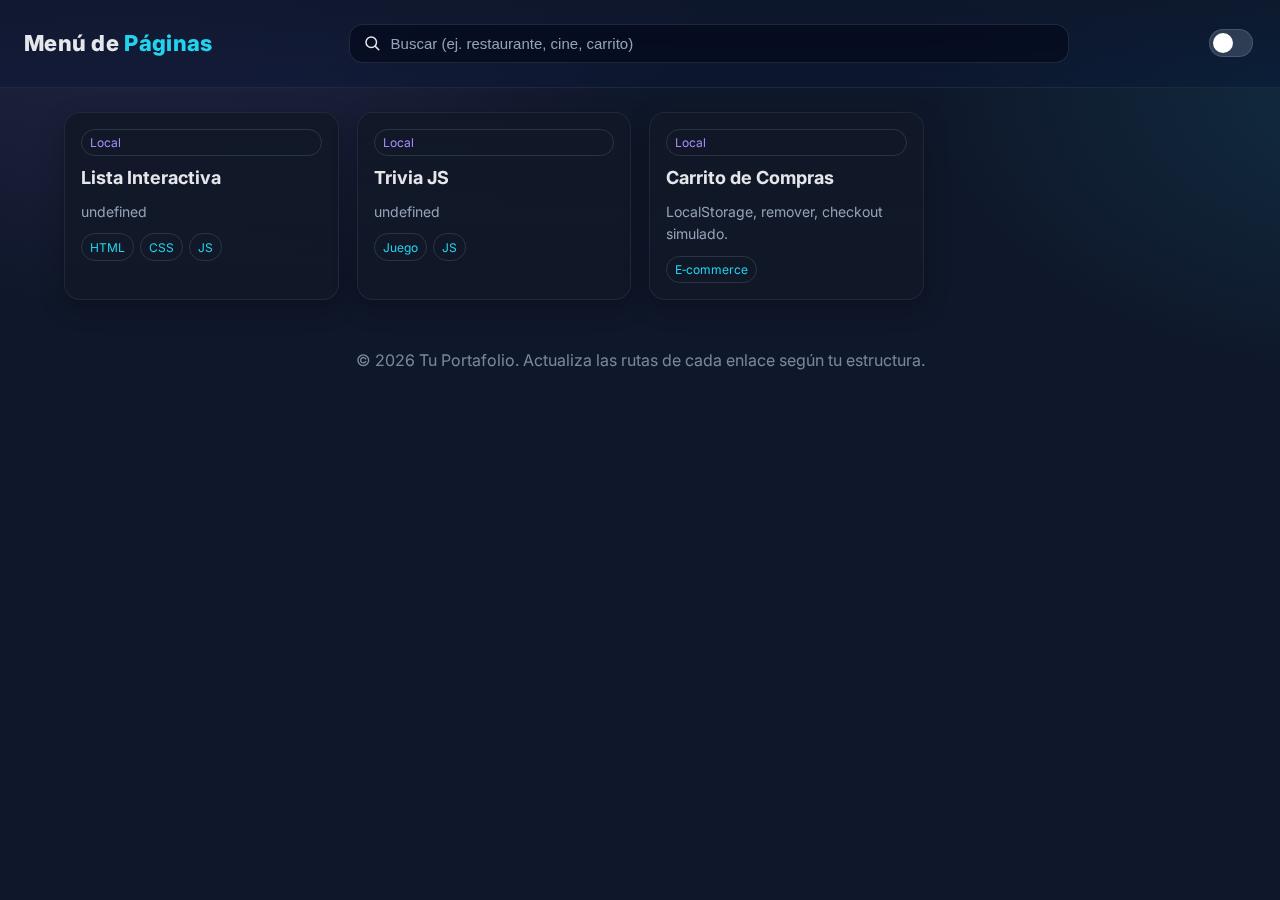
<file: index.html>
<!DOCTYPE html>
<html lang="es">
<head>
  <meta charset="UTF-8" />
  <meta name="viewport" content="width=device-width, initial-scale=1.0" />
  <title>Menú de Páginas | Portafolio</title>
  <link rel="preconnect" href="https://fonts.googleapis.com">
  <link rel="preconnect" href="https://fonts.gstatic.com" crossorigin>
  <link href="https://fonts.googleapis.com/css2?family=Inter:wght@400;600;800&display=swap" rel="stylesheet">
  <style>
    :root{
      --bg: #0f172a;         /* slate-900 */
      --card: #111827;       /* gray-900 */
      --muted: #94a3b8;      /* slate-400 */
      --txt: #e5e7eb;        /* gray-200 */
      --brand: #22d3ee;      /* cyan-400 */
      --brand-2: #a78bfa;    /* violet-400 */
      --ring: rgba(34,211,238,.35);
      --ok: #22c55e;
      --warn: #f59e0b;
    }
    *{box-sizing:border-box}
    html,body{height:100%}
    body{
      margin:0; font-family: Inter, system-ui, -apple-system, Segoe UI, Roboto, Arial, sans-serif;
      color:var(--txt); background: radial-gradient(1200px 800px at 10% -10%, rgba(167,139,250,.15), transparent 50%), radial-gradient(1000px 600px at 110% 10%, rgba(34,211,238,.12), transparent 50%), var(--bg);
      line-height:1.6;
    }
    header{
      display:flex; align-items:center; justify-content:space-between; gap:.75rem;
      padding:clamp(16px, 2vw, 24px);
      position:sticky; top:0; backdrop-filter:saturate(160%) blur(8px);
      background:linear-gradient( to bottom, rgba(15,23,42,.85), rgba(15,23,42,.55));
      border-bottom:1px solid rgba(148,163,184,.12);
      z-index:10;
    }
    .brand{font-weight:800; letter-spacing:.3px; font-size:clamp(18px, 1.8vw, 22px)}
    .brand .em{color:var(--brand)}
    .search{
      display:flex; align-items:center; gap:.5rem; width:min(720px, 100%);
      background:rgba(2,6,23,.6); border:1px solid rgba(148,163,184,.18); border-radius:14px; padding:.55rem .8rem;
    }
    .search input{flex:1; background:transparent; border:0; outline:none; color:var(--txt); font-size:15px}
    .search input::placeholder{color:var(--muted)}
    .toggle{
      appearance:none; width:44px; height:28px; border-radius:999px; background:rgba(148,163,184,.25); position:relative; cursor:pointer; border:1px solid rgba(148,163,184,.25);
    }
    .toggle:checked{background:rgba(34,211,238,.35); border-color: var(--ring)}
    .toggle:before{content:""; position:absolute; inset:3px auto 3px 3px; width:20px; border-radius:999px; background:#fff; transition:transform .25s}
    .toggle:checked:before{transform:translateX(16px)}

    main{padding:24px; max-width:1200px; margin:0 auto}
    .grid{
      display:grid; grid-template-columns: repeat(auto-fill, minmax(240px,1fr)); gap:18px;
    }
    .card{
      display:flex; flex-direction:column; gap:8px; padding:16px; border-radius:16px;
      background:linear-gradient(180deg, rgba(17,24,39,.96), rgba(17,24,39,.78));
      border:1px solid rgba(148,163,184,.12); box-shadow:0 8px 24px rgba(0,0,0,.25);
      transition: transform .18s ease, border-color .18s ease, box-shadow .18s ease;
      text-decoration:none; color:var(--txt);
    }
    .card:hover{ transform:translateY(-2px); border-color: rgba(34,211,238,.35); box-shadow:0 10px 32px rgba(34,211,238,.12)}
    .card h3{margin:0; font-size:18px}
    .card p{margin:0; color:var(--muted); font-size:14px}
    .pill{display:inline-block; font-size:12px; padding:.2rem .5rem; border-radius:999px; border:1px solid rgba(148,163,184,.2); color:var(--brand-2)}
    .footer{opacity:.8; text-align:center; padding:24px; color:var(--muted)}
    .empty{opacity:.7; text-align:center; padding:32px; border:1px dashed rgba(148,163,184,.25); border-radius:16px}
    .tags{display:flex; flex-wrap:wrap; gap:6px; margin-top:2px}
  </style>
</head>
<body>
  <header>
    <div class="brand">Menú de <span class="em">Páginas</span></div>
    <label class="search" aria-label="Buscar página">
      <svg width="18" height="18" viewBox="0 0 24 24" fill="none" xmlns="http://www.w3.org/2000/svg" aria-hidden="true"><path d="M21 21l-4.2-4.2" stroke="currentColor" stroke-width="2" stroke-linecap="round" stroke-linejoin="round"/><circle cx="11" cy="11" r="7" stroke="currentColor" stroke-width="2"/></svg>
      <input id="q" type="search" placeholder="Buscar (ej. restaurante, cine, carrito)" />
    </label>
    <input id="theme" class="toggle" type="checkbox" title="Modo claro" aria-label="Cambiar tema" />
  </header>

  <main>
    <div id="list" class="grid" aria-live="polite"></div>
    <div id="empty" class="empty" style="display:none">Sin resultados. Ajusta tu búsqueda.</div>
  </main>

  <footer class="footer">© <span id="yy"></span> Tu Portafolio. Actualiza las rutas de cada enlace según tu estructura.</footer>

  <script>
    // ====== Configura aquí tus páginas ======
    const PAGES = [
      { title: "Lista Interactiva", href: "index.Listainteractiva.html", tags:["HTML","CSS","JS"] },
      { title: "Trivia JS", href: "index.trivia.html", tags:["Juego","JS"] },
      { title: "Carrito de Compras", href: "index.carritofalso.html", desc: "LocalStorage, remover, checkout simulado.", tags:["E‑commerce"] },
    ];

    // ====== Render ======
    const list = document.getElementById('list');
    const empty = document.getElementById('empty');
    const q = document.getElementById('q');
    const yy = document.getElementById('yy');
    yy.textContent = new Date().getFullYear();

    function card({title, href, desc, tags}){
      const a = document.createElement('a');
      a.className = 'card';
      a.href = href;
      a.innerHTML = `<span class="pill">${new URL(href, location.href).hostname.includes(location.hostname) ? 'Local' : 'Externo'}</span>
                     <h3>${title}</h3>
                     <p>${desc}</p>
                     <div class="tags">${(tags||[]).map(t=>`<span class="pill" style="color:var(--brand)">${t}</span>`).join('')}</div>`;
      return a;
    }

    function render(items){
      list.innerHTML = '';
      items.forEach(p => list.appendChild(card(p)));
      empty.style.display = items.length ? 'none' : 'block';
    }

    // Búsqueda en vivo
    q.addEventListener('input', ()=>{
      const term = q.value.trim().toLowerCase();
      const filtered = PAGES.filter(p => (p.title+p.desc+(p.tags||[]).join(' ')).toLowerCase().includes(term));
      render(filtered);
    });

    // Modo claro/oscuro (persistente)
    const themeToggle = document.getElementById('theme');
    const THEME_KEY = 'menu-theme';
    const saved = localStorage.getItem(THEME_KEY) || 'dark';
    if(saved === 'light'){ document.body.style.filter='invert(1) hue-rotate(180deg)'; themeToggle.checked = true; }
    themeToggle.addEventListener('change', ()=>{
      const light = themeToggle.checked;
      document.body.style.filter = light ? 'invert(1) hue-rotate(180deg)' : 'none';
      localStorage.setItem(THEME_KEY, light? 'light':'dark');
    });

    render(PAGES);
  </script>
</body>
</html>
</file>
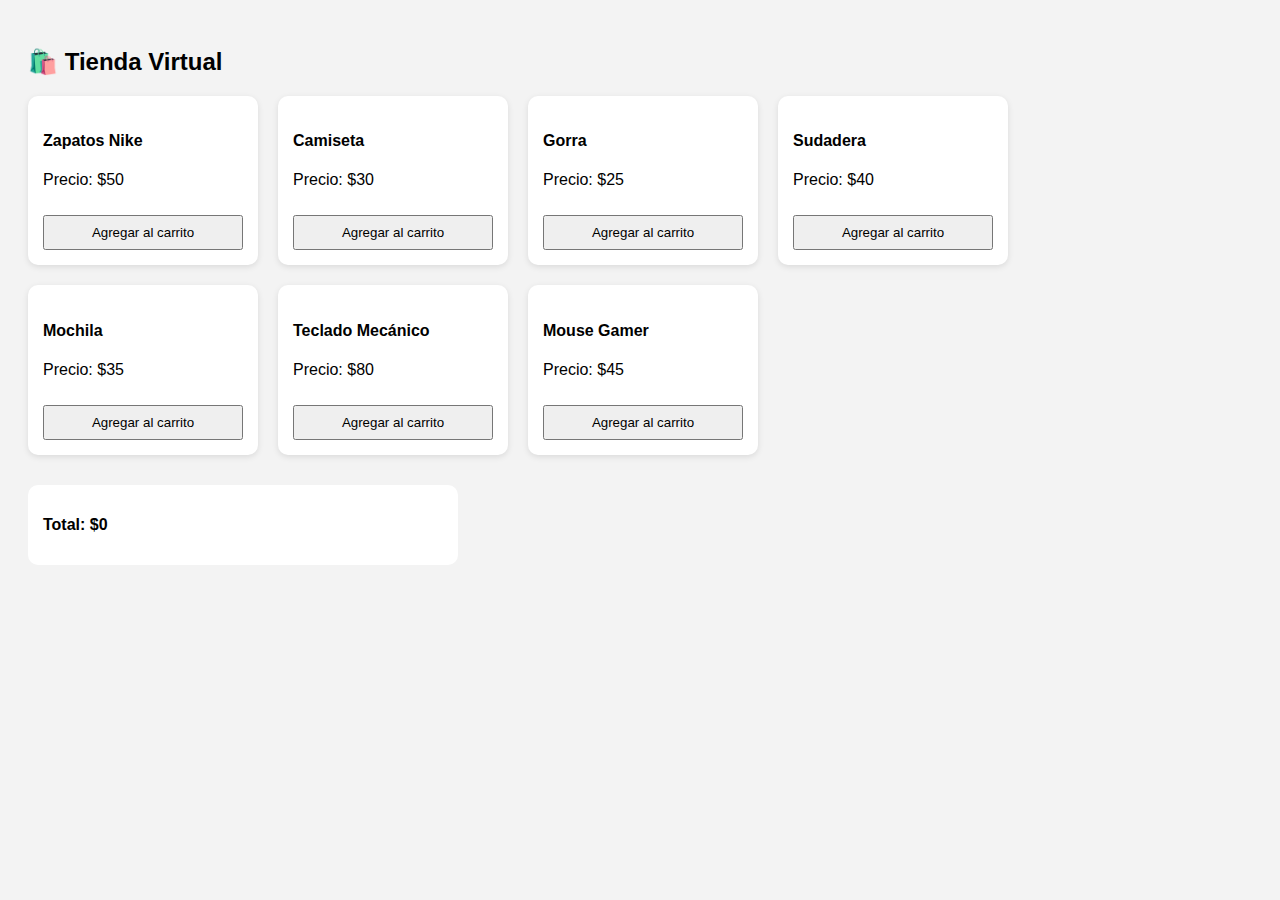
<file: carritofalso.html>
<!DOCTYPE html>
<html lang="es">
<head>
  <meta charset="UTF-8">
  <meta name="viewport" content="width=device-width, initial-scale=1.0">
  <title>Simulador de Carrito</title>
  <style>
    body {
      font-family: Arial, sans-serif;
      background-color: #f3f3f3;
      padding: 20px;
    }
    .store {
      display: flex;
      gap: 20px;
      flex-wrap: wrap;
    }
    .product {
      background: #fff;
      padding: 15px;
      border-radius: 10px;
      box-shadow: 0 2px 6px rgba(0,0,0,0.1);
      width: 200px;
    }
    .product button {
      margin-top: 10px;
      padding: 8px 10px;
      width: 100%;
      cursor: pointer;
    }
    #cart {
      margin-top: 30px;
      background: #fff;
      padding: 15px;
      border-radius: 10px;
      max-width: 400px;
    }
    #cart ul {
      list-style-type: none;
      padding: 0;
    }
    #cart ul li {
      margin: 8px 0;
      display: flex;
      justify-content: space-between;
      align-items: center;
    }
    .total {
      font-weight: bold;
      margin-top: 10px;
    }
    #checkoutForm {
      margin-top: 15px;
      display: none;
    }
    #checkoutForm input {
      display: block;
      width: 100%;
      padding: 8px;
      margin: 5px 0;
    }
    #checkoutForm button {
      padding: 8px;
      background: green;
      color: white;
      border: none;
      cursor: pointer;
    }
    .discount {
      color: green;
      font-weight: bold;
    }
    #checkoutBtn {
      display: none;
    }
  </style>
</head>
<body>
  <h2>🛍️ Tienda Virtual</h2>
  <div class="store" id="store"></div>

  <div id="cart">
    <button onclick="showCheckoutForm()" id="checkoutBtn">Proceder al Pago</button>
    <ul id="cartItems"></ul>
    <p class="total" id="total">Total: $0</p>
    <button onclick="showCheckoutForm()" id="checkoutBtn">Proceder al Pago</button>

    <form id="checkoutForm" onsubmit="processPayment(event)">
      <h4>💳 Pasarela de Pago</h4>
      <input type="text" placeholder="Nombre completo" required>
      <input type="text" placeholder="Número de tarjeta" required>
      <input type="text" placeholder="Fecha de vencimiento" required>
      <input type="text" placeholder="CVV" required>
      <button type="submit">Pagar</button>
    </form>
  </div>

  <script>
    const products = [
      { name: "Zapatos Nike", price: 50 },
      { name: "Camiseta ", price: 30 },
      { name: "Gorra ", price: 25 },
      { name: "Sudadera ", price: 40 },
      { name: "Mochila ", price: 35 },
      { name: "Teclado Mecánico", price: 80 },
      { name: "Mouse Gamer", price: 45 }
    ];

    let cart = JSON.parse(localStorage.getItem("cart")) || [];

    const storeDiv = document.getElementById("store");
    const cartItemsEl = document.getElementById("cartItems");
    const totalEl = document.getElementById("total");
    const checkoutBtn = document.getElementById("checkoutBtn");

    function renderStore() {
      storeDiv.innerHTML = "";
      products.forEach((product, index) => {
        const div = document.createElement("div");
        div.className = "product";
        div.innerHTML = `<h4>${product.name}</h4><p>Precio: $${product.price}</p>`;

        const button = document.createElement("button");
        button.textContent = "Agregar al carrito";
        button.onclick = () => addToCart(index);

        div.appendChild(button);
        storeDiv.appendChild(div);
      });
    }

    function addToCart(index) {
      const product = products[index];
      const found = cart.find(item => item.name === product.name);

      if (found) {
        found.quantity++;
      } else {
        cart.push({ ...product, quantity: 1 });
      }
      saveCart();
      renderCart();
    }

    function removeFromCart(index) {
      cart[index].quantity--;
      if (cart[index].quantity <= 0) {
        cart.splice(index, 1);
      }
      saveCart();
      renderCart();
    }

    function renderCart() {
      cartItemsEl.innerHTML = "";
      let total = 0;
      cart.forEach((item, i) => {
        const li = document.createElement("li");
        li.innerHTML = `
          ${item.name} x${item.quantity} = $${item.price * item.quantity}
          <button onclick="removeFromCart(${i})" style="background:red;color:white;border:none;padding:3px 6px;cursor:pointer;">❌</button>
        `;
        cartItemsEl.appendChild(li);
        total += item.price * item.quantity;
      });

      if (total > 100) {
        const discount = total * 0.1;
        total -= discount;
        totalEl.innerHTML = `Total con descuento: $${total.toFixed(2)} <span class="discount">(10% OFF)</span>`;
      } else {
        totalEl.textContent = `Total: $${total}`;
      }

      checkoutBtn.style.display = cart.length > 0 ? "block" : "none";
    }

    function saveCart() {
      localStorage.setItem("cart", JSON.stringify(cart));
    }

    function showCheckoutForm() {
      document.getElementById("checkoutForm").style.display = "block";
    }

    function processPayment(event) {
      event.preventDefault();
      alert("✅ Pago procesado con éxito. ¡Gracias por tu compra!");
      cart = [];
      saveCart();
      renderCart();
      document.getElementById("checkoutForm").reset();
      document.getElementById("checkoutForm").style.display = "none";
    }

    renderStore();
    renderCart();
  </script>
</body>
</html>
</file>
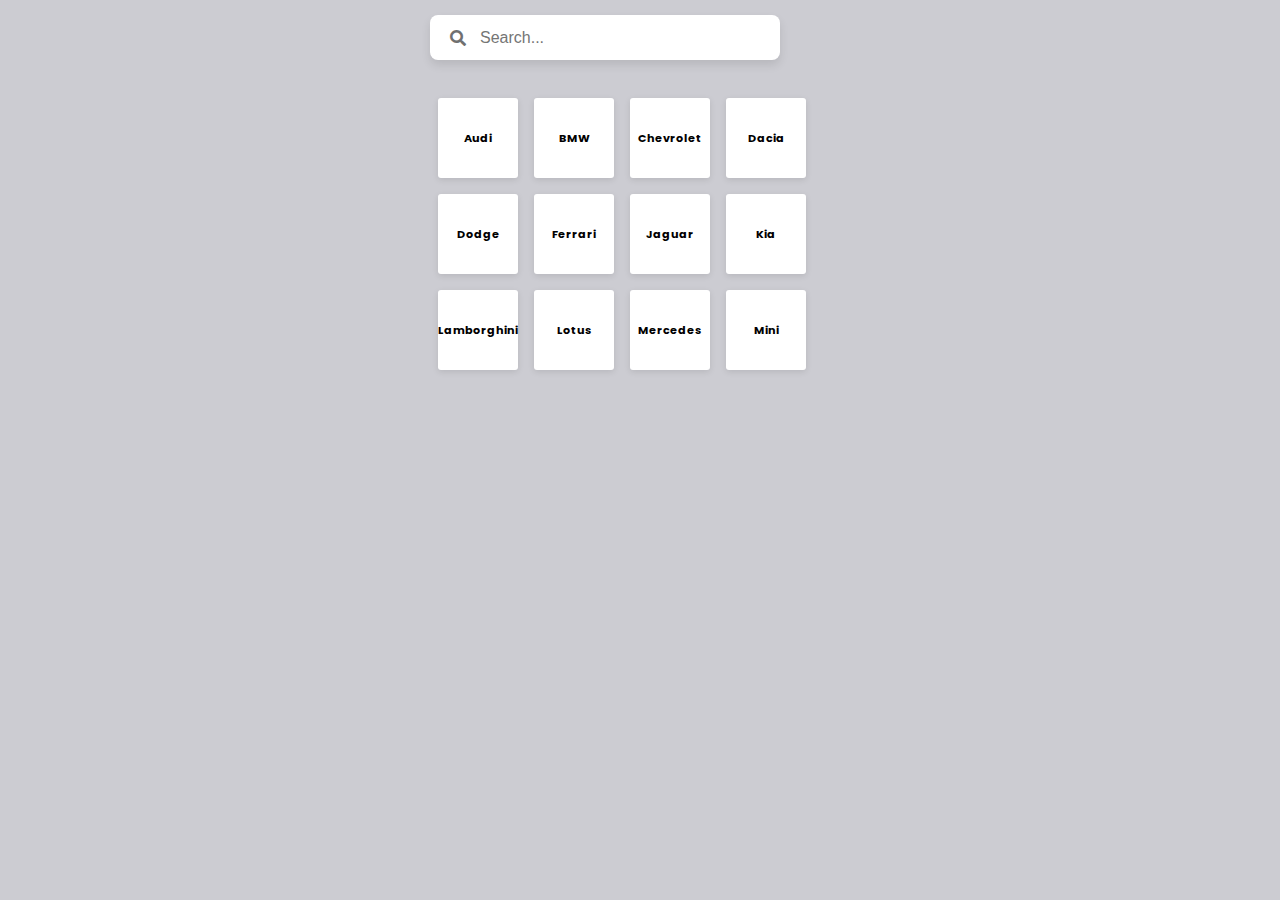
<file: filtro.html>
<!DOCTYPE html>
<html lang="en">
  <head>
    <title>JavaScript Search Filter</title>
    <meta charset="UTF-8" />
    <meta name="viewport" content="width=device-width" />
    <link
      href="https://cdnjs.cloudflare.com/ajax/libs/font-awesome/5.11.2/css/all.min.css"
      rel="stylesheet"
    />
    <link rel="stylesheet" href="stylesfiltro.css" />
  </head>
  <body>
    <div class="search-container main-container">
      <i class="fa fa-search"></i>
      <input type="text" id="search-input" placeholder="Search..." autocomplete="off"/>
    </div>
    <div class="main-container">
      <div id="nothing-alert">Nothing Found</div>
      <div class="cards"><h2 class="icon-name">Audi</h2></div>
      <div class="cards"><h2 class="icon-name">BMW</h2></div>
      <div class="cards"><h2 class="icon-name">Chevrolet</h2></div>
      <div class="cards"><h2 class="icon-name">Dacia</h2></div>
      <div class="cards"><h2 class="icon-name">Dodge</h2></div>
      <div class="cards"><h2 class="icon-name">Ferrari</h2></div>
      <div class="cards"><h2 class="icon-name">Jaguar</h2></div>
      <div class="cards"><h2 class="icon-name">Kia</h2></div>
      <div class="cards"><h2 class="icon-name">Lamborghini</h2></div>
      <div class="cards"><h2 class="icon-name">Lotus</h2></div>
      <div class="cards"><h2 class="icon-name">Mercedes</h2></div>
      <div class="cards"><h2 class="icon-name">Mini</h2></div>
    </div>

    <script src="scriptfiltro.js"></script>
  </body>
</html>
</file>
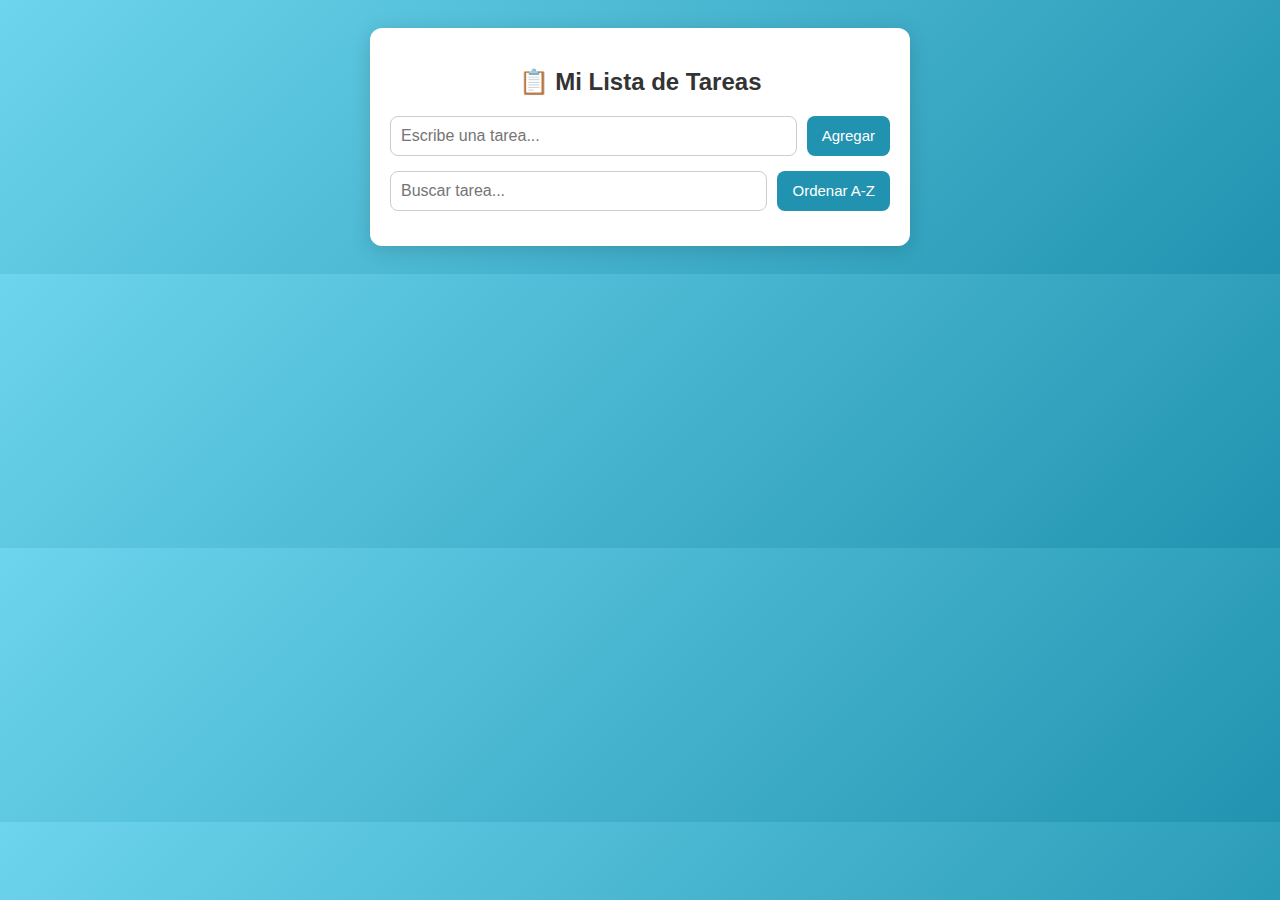
<file: index.Listainteractiva.html>
<!DOCTYPE html>
<html lang="es">
<head>
  <meta charset="UTF-8">
  <meta name="viewport" content="width=device-width, initial-scale=1.0">
  <title>Lista de Tareas Interactiva</title>
  <style>
    body {
      font-family: 'Segoe UI', Tahoma, Geneva, Verdana, sans-serif;
      background: linear-gradient(135deg, #6dd5ed, #2193b0);
      padding: 20px;
    }
    #app {
      background: #fff;
      max-width: 500px;
      margin: auto;
      padding: 20px;
      border-radius: 12px;
      box-shadow: 0 4px 20px rgba(0,0,0,0.15);
      animation: fadeIn 0.5s ease-in-out;
    }
    h2 {
      text-align: center;
      color: #333;
    }
    .input-container {
      display: flex;
      gap: 10px;
      margin-bottom: 15px;
    }
    input[type="text"] {
      flex: 1;
      padding: 10px;
      font-size: 16px;
      border-radius: 8px;
      border: 1px solid #ccc;
      outline: none;
      transition: 0.3s;
    }
    input[type="text"]:focus {
      border-color: #2193b0;
      box-shadow: 0 0 5px rgba(33,147,176,0.5);
    }
    button {
      padding: 10px 15px;
      font-size: 15px;
      cursor: pointer;
      background: #2193b0;
      color: white;
      border: none;
      border-radius: 8px;
      transition: 0.3s;
    }
    button:hover {
      background: #17627a;
    }
    ul {
      list-style: none;
      padding: 0;
      margin: 0;
    }
    li {
      padding: 10px;
      margin: 8px 0;
      background: #f0f0f0;
      display: flex;
      justify-content: space-between;
      align-items: center;
      border-radius: 6px;
      transition: 0.3s;
    }
    li:hover {
      background: #e0e0e0;
    }
    .completed {
      text-decoration: line-through;
      color: gray;
    }
    @keyframes fadeIn {
      from {opacity: 0; transform: translateY(-10px);}
      to {opacity: 1; transform: translateY(0);}
    }
  </style>
</head>
<body>
  <div id="app">
    <h2>📋 Mi Lista de Tareas</h2>

    <div class="input-container">
      <input type="text" id="taskInput" placeholder="Escribe una tarea...">
      <button onclick="addTask()">Agregar</button>
    </div>

    <div class="input-container">
      <input type="text" id="searchInput" placeholder="Buscar tarea..." oninput="filterTasks()">
      <button onclick="sortTasks()">Ordenar A-Z</button>
    </div>

    <ul id="taskList"></ul>
  </div>

<script>
  document.addEventListener("DOMContentLoaded", loadTasks);

  function loadTasks() {
    const tasks = JSON.parse(localStorage.getItem("tasks")) || [];
    tasks.forEach(task => createTaskElement(task.text, task.completed));
  }

  function saveTasks() {
    const tasks = [];
    document.querySelectorAll("#taskList li").forEach(li => {
      tasks.push({
        text: li.querySelector("span").textContent,
        completed: li.querySelector("span").classList.contains("completed")
      });
    });
    localStorage.setItem("tasks", JSON.stringify(tasks));
  }

  function addTask() {
    const input = document.getElementById("taskInput");
    const text = input.value.trim();
    if (text !== "") {
      createTaskElement(text);
      input.value = "";
      saveTasks();
    }
  }

  function createTaskElement(text, completed = false) {
    const li = document.createElement("li");
    const span = document.createElement("span");
    span.textContent = text;
    if (completed) span.classList.add("completed");

    span.addEventListener("click", () => {
      span.classList.toggle("completed");
      saveTasks();
    });

    // Editar con doble clic
    span.addEventListener("dblclick", () => {
      const newText = prompt("Editar tarea:", span.textContent);
      if (newText !== null && newText.trim() !== "") {
        span.textContent = newText.trim();
        saveTasks();
      }
    });

    const deleteBtn = document.createElement("button");
    deleteBtn.textContent = "🗑";
    deleteBtn.style.background = "#e74c3c";
    deleteBtn.style.borderRadius = "6px";
    deleteBtn.addEventListener("click", () => {
      li.remove();
      saveTasks();
    });

    li.appendChild(span);
    li.appendChild(deleteBtn);
    document.getElementById("taskList").appendChild(li);
  }

  function sortTasks() {
    const list = document.getElementById("taskList");
    const items = Array.from(list.querySelectorAll("li"));
    items.sort((a, b) => {
      return a.querySelector("span").textContent.localeCompare(b.querySelector("span").textContent, "es", {sensitivity: "base"});
    });
    list.innerHTML = "";
    items.forEach(item => list.appendChild(item));
    saveTasks();
  }

  function filterTasks() {
    const search = document.getElementById("searchInput").value.toLowerCase();
    document.querySelectorAll("#taskList li").forEach(li => {
      const text = li.querySelector("span").textContent.toLowerCase();
      li.style.display = text.includes(search) ? "flex" : "none";
    });
  }
</script>
</body>
</html>
</file>
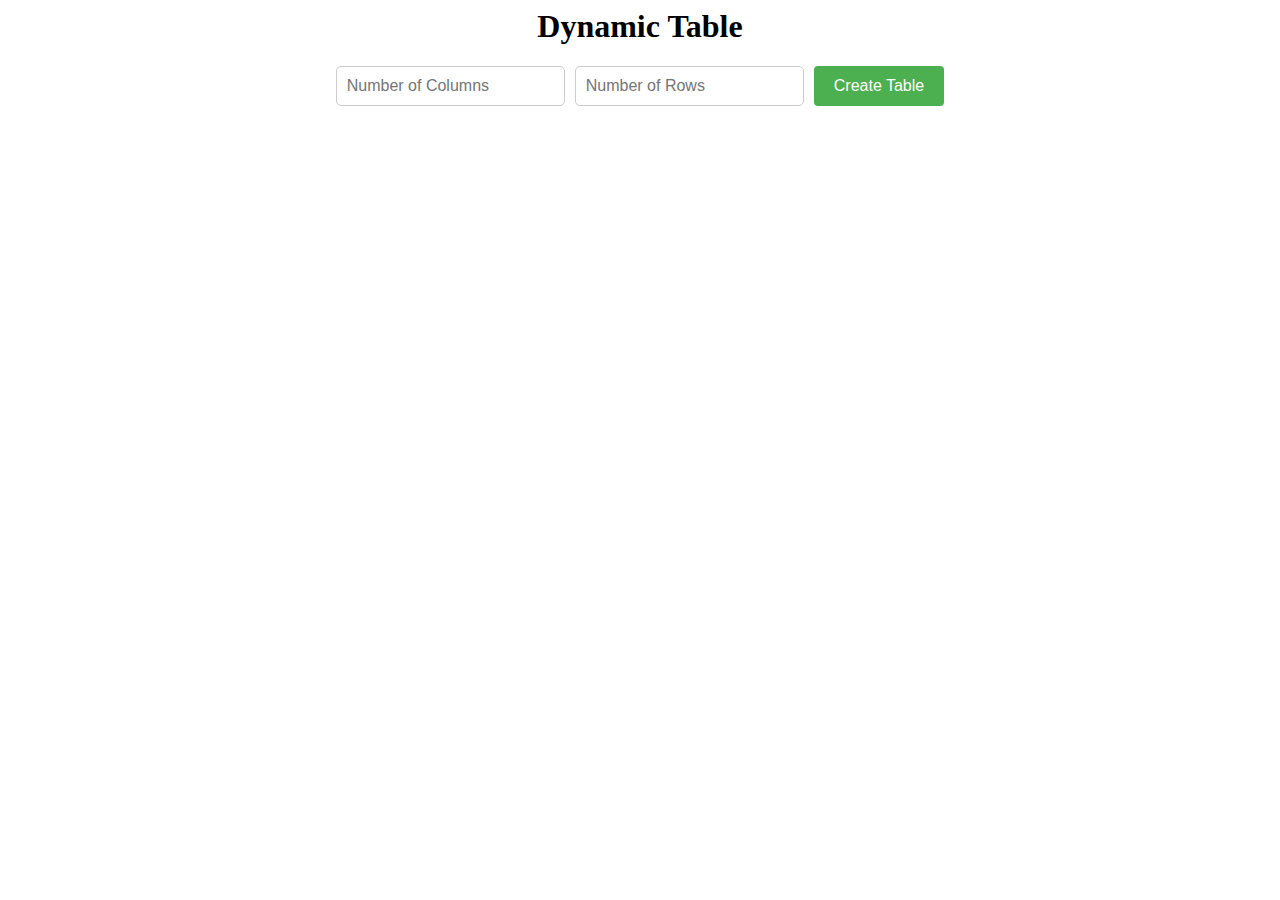
<file: index.tabladinamica.html>
<!DOCTYPE html>
<html>
<head>
  <title>Dynamic HTML Table with JavaScript</title>
  <link rel="stylesheet" href="stylestabla.css">
</head>
<body>
  <div class="container">
    <h1>Dynamic Table</h1>
      <div class="input-container">
        <input type="number" id="columns" min="1" placeholder="Number of Columns">
        <input type="number" id="rows" min="1" placeholder="Number of Rows">
        <button onclick="createTable()">Create Table</button></div>
  <table id="myTable">
    <!-- Table will be dynamically generated here -->
  </table>
</div>
<script src="scripttabla.js"></script>
</body>
</html>
</file>
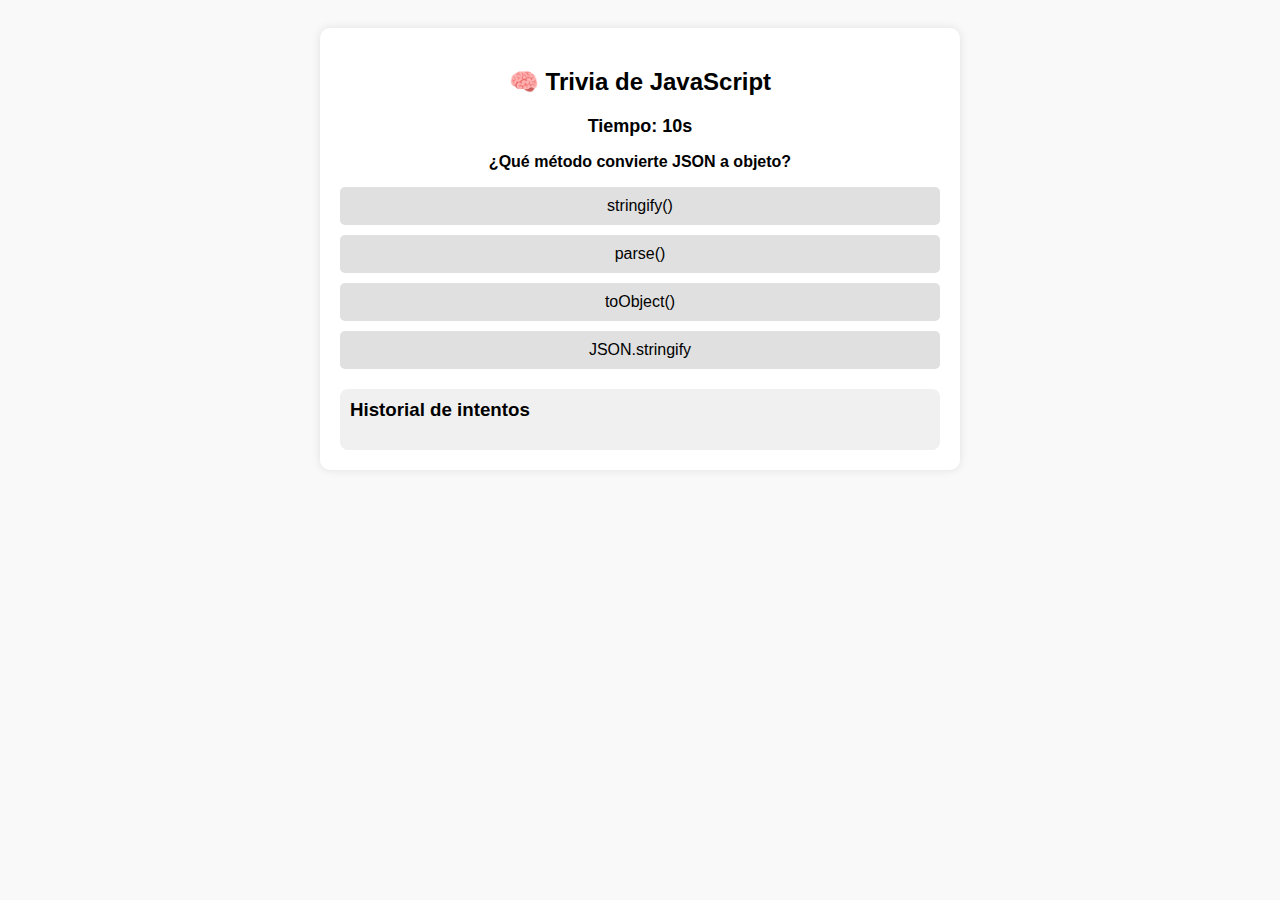
<file: index.trivia.html>
<!DOCTYPE html>
<html lang="es">
<head>
  <meta charset="UTF-8">
  <meta name="viewport" content="width=device-width, initial-scale=1.0">
  <title>Trivia de JavaScript</title>
  <style>
    body {
      font-family: Arial, sans-serif;
      padding: 20px;
      background-color: #f9f9f9;
    }
    #quiz-container {
      max-width: 600px;
      margin: 0 auto;
      background: #fff;
      padding: 20px;
      border-radius: 10px;
      box-shadow: 0 0 10px rgba(0,0,0,0.1);
    }
    h2, p {
      text-align: center;
    }
    .question {
      font-weight: bold;
    }
    .answers button {
      display: block;
      width: 100%;
      margin: 10px 0;
      padding: 10px;
      background-color: #e0e0e0;
      border: none;
      border-radius: 5px;
      cursor: pointer;
      font-size: 16px;
      transition: 0.3s;
    }
    .answers button:hover {
      background-color: #ccc;
    }
    .result {
      text-align: center;
      font-size: 20px;
      font-weight: bold;
      margin-top: 20px;
    }
    .feedback {
      text-align: center;
      font-weight: bold;
      margin: 10px 0;
    }
    .correct { color: green; }
    .incorrect { color: red; }
    #timer {
      text-align: center;
      font-size: 18px;
      margin-bottom: 10px;
      font-weight: bold;
    }
    #history {
      margin-top: 20px;
      padding: 10px;
      background: #f0f0f0;
      border-radius: 8px;
    }
    #history h3 {
      margin-top: 0;
    }
  </style>
</head>
<body>
  <div id="quiz-container">
    <h2>🧠 Trivia de JavaScript</h2>
    <div id="timer">Tiempo: 10s</div>
    <div id="question-container">
      <p class="question" id="question"></p>
      <div class="answers" id="answers"></div>
    </div>
    <p class="feedback" id="feedback"></p>
    <p class="result" id="result"></p>
    <div id="history">
      <h3>Historial de intentos</h3>
      <ul id="historyList"></ul>
    </div>
  </div>

  <script>
    const questions = [
      { question: "¿Qué método convierte JSON a objeto?", answers: ["stringify()", "parse()", "toObject()", "JSON.stringify"], correct: 1 },
      { question: "¿Cuál es el símbolo del operador de igualdad estricta?", answers: ["==", "=", "===", "!=="], correct: 2 },
      { question: "¿Qué tipo de variable permite reasignación con let?", answers: ["const", "var", "let", "int"], correct: 2 },
      { question: "¿Qué función imprime en la consola?", answers: ["alert()", "print()", "console.log()", "log.console()"], correct: 2 },
      { question: "¿Cuál es el valor de typeof null?", answers: ["object", "null", "undefined", "string"], correct: 0 },
      { question: "¿Qué palabra clave se usa para declarar una constante?", answers: ["var", "let", "const", "constant"], correct: 2 }
    ];

    let currentQuestion = 0;
    let score = 0;
    let timer;
    let timeLeft = 10;

    const questionEl = document.getElementById("question");
    const answersEl = document.getElementById("answers");
    const resultEl = document.getElementById("result");
    const feedbackEl = document.getElementById("feedback");
    const timerEl = document.getElementById("timer");
    const historyList = document.getElementById("historyList");

    function loadQuestion() {
      clearInterval(timer);
      timeLeft = 10;
      updateTimer();
      timer = setInterval(countdown, 1000);

      feedbackEl.textContent = "";
      const q = questions[currentQuestion];
      questionEl.textContent = q.question;
      answersEl.innerHTML = "";
      q.answers.forEach((answer, index) => {
        const btn = document.createElement("button");
        btn.textContent = answer;
        btn.onclick = () => selectAnswer(index);
        answersEl.appendChild(btn);
      });
    }

    function countdown() {
      timeLeft--;
      updateTimer();
      if (timeLeft <= 0) {
        clearInterval(timer);
        nextQuestion();
      }
    }

    function updateTimer() {
      timerEl.textContent = `Tiempo: ${timeLeft}s`;
    }

    function selectAnswer(index) {
      clearInterval(timer);
      if (index === questions[currentQuestion].correct) {
        score++;
        feedbackEl.textContent = "✅ ¡Correcto!";
        feedbackEl.className = "feedback correct";
      } else {
        feedbackEl.textContent = "❌ Incorrecto";
        feedbackEl.className = "feedback incorrect";
      }
      setTimeout(nextQuestion, 1000);
    }

    function nextQuestion() {
      currentQuestion++;
      if (currentQuestion < questions.length) {
        loadQuestion();
      } else {
        showResult();
      }
    }

    function showResult() {
      questionEl.textContent = "Trivia Finalizada";
      answersEl.innerHTML = "";
      feedbackEl.textContent = "";
      resultEl.textContent = `Puntaje final: ${score} de ${questions.length}`;
      saveScore(score);
      loadHistory();
    }

    function saveScore(score) {
      const history = JSON.parse(localStorage.getItem("quizHistory")) || [];
      history.push({ date: new Date().toLocaleString(), score: score });
      localStorage.setItem("quizHistory", JSON.stringify(history));
    }

    function loadHistory() {
      const history = JSON.parse(localStorage.getItem("quizHistory")) || [];
      historyList.innerHTML = "";
      history.forEach(item => {
        const li = document.createElement("li");
        li.textContent = `${item.date} - Puntaje: ${item.score}`;
        historyList.appendChild(li);
      });
    }

    // Iniciar la trivia
    loadQuestion();
    loadHistory();
  </script>
</body>
</html>
</file>
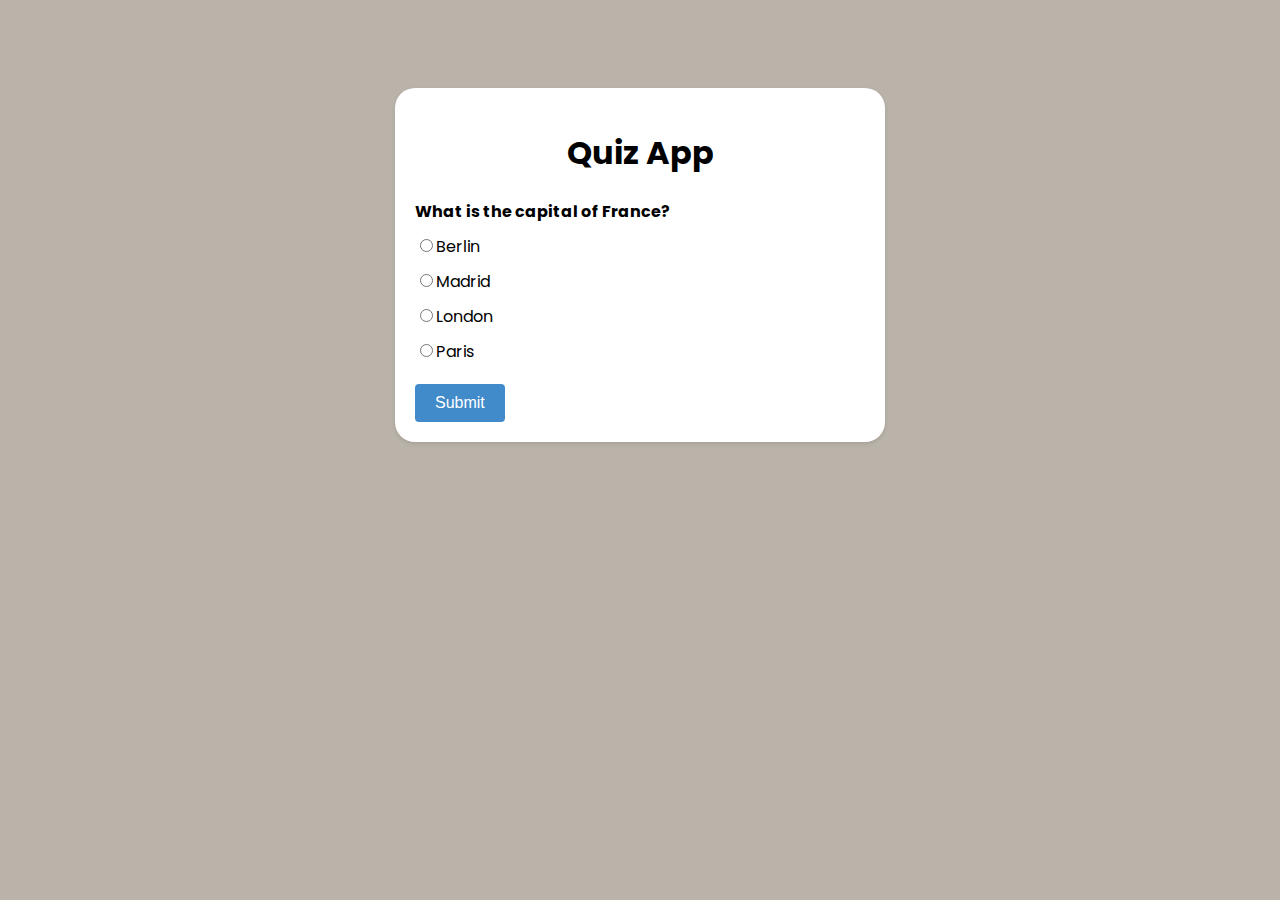
<file: Quiz.html>
<!DOCTYPE html>
<html>
<head>
  <title>JavaScript Quiz App</title>
  <link rel="stylesheet" href="stylesquiz.css">
</head>
<body>
  <div class="container">
    <h1>Quiz App</h1>
    <div id="quiz"></div>
    <div id="result" class="result"></div>
    <button id="submit" class="button">Submit</button>
    <button id="retry" class="button hide">Retry</button>
    <button id="showAnswer" class="button hide">Show Answer</button>
  </div>
  <script src="scriptquiz.js"></script>
</body>
</html>
</file>
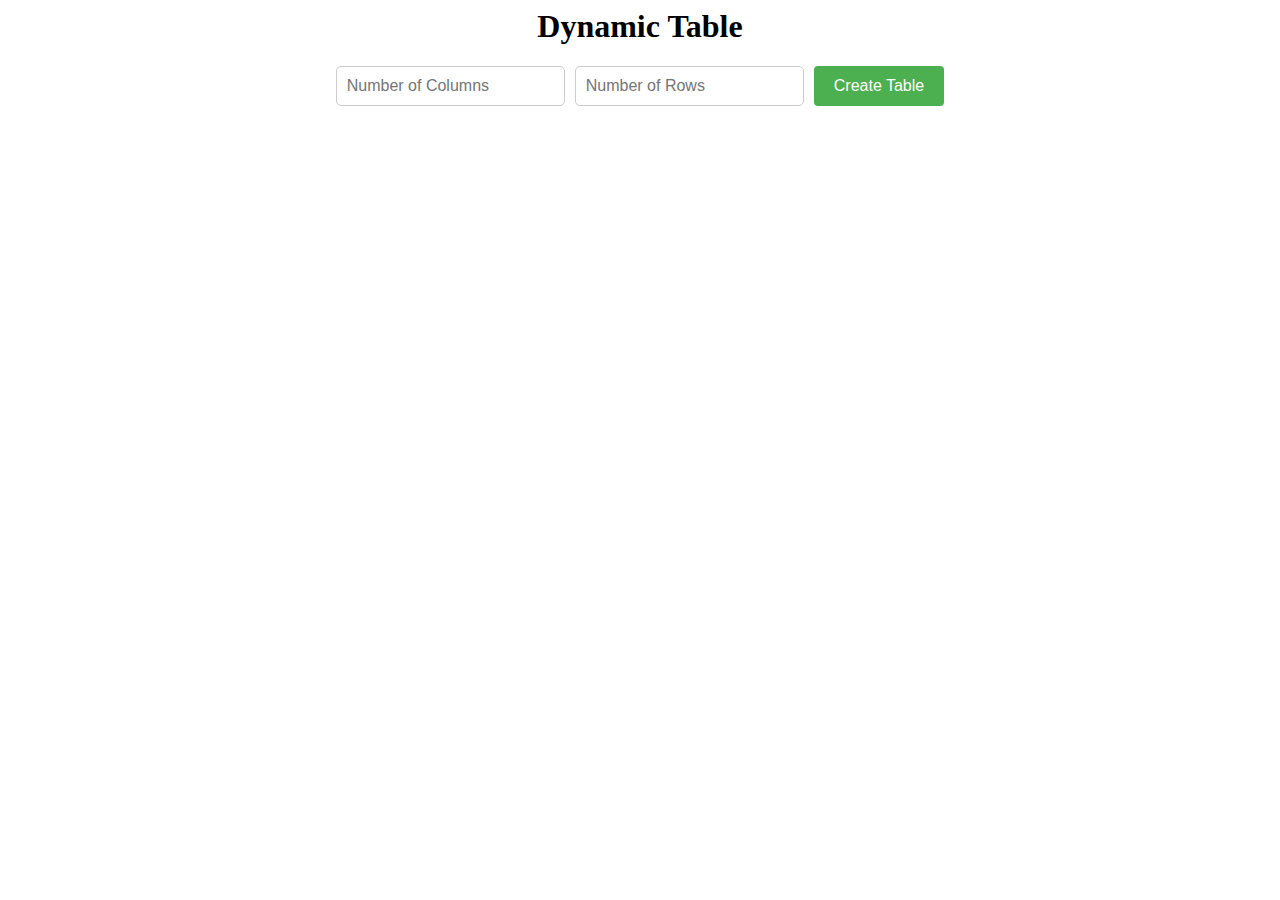
<file: tabladinamica.html>
<!DOCTYPE html>
<html>
<head>
  <title>Dynamic HTML Table with JavaScript</title>
  <link rel="stylesheet" href="stylestabla.css">
</head>
<body>
  <div class="container">
    <h1>Dynamic Table</h1>
      <div class="input-container">
        <input type="number" id="columns" min="1" placeholder="Number of Columns">
        <input type="number" id="rows" min="1" placeholder="Number of Rows">
        <button onclick="createTable()">Create Table</button></div>
  <table id="myTable">
    <!-- Table will be dynamically generated here -->
  </table>
</div>
<script src="scripttabla.js"></script>
</body>
</html>
</file>
<file: stylesfiltro.css>
@import url('https://fonts.googleapis.com/css2?family=Poppins:wght@400;500;600;700&display=swap');

* {
  box-sizing: border-box;
}

body {
  font-family: 'Poppins', sans-serif;
  color: black;
  background-color: #ccccd2;
  display: flex;
  justify-content: center;
  flex-direction: column;
  width: 500px;
  margin: 0px auto;
}

.main-container {
  display: flex;
  justify-content: flex-start;
  align-items: center;
  margin: 15px 40px;
  flex-wrap: wrap;
}

#nothing-alert{
	display: none;
	width: 100%;
	margin: 50px auto;
  text-align: center;
}

.cards {
  display: flex;
  justify-content: center;
  align-items: center;
  flex-direction: column;
  width: 80px;
  height: 80px;
  margin: 0.5em;
  background-color: #fff;
  border-radius: 3px;
  box-shadow: 0 2px 6px rgba(0, 0, 0, 0.1);
  cursor: pointer;
  transition: all 0.25s ease;
  animation: populate 0.5s ease-out normal backwards;
}

.cards:hover {
  transform: scale(1.05);
  z-index: 1;
  box-shadow: 0 5px 12px rgba(0, 0, 0, 0.2);
}

@keyframes populate {
  0% {
    transform: scale(0);
  }
}

.icon-name {
  font-size: 0.7em;
  text-align: center;
  margin: 0;
}

.search-container{
  position: relative;
  height: 45px;
  max-width: 650px;
  width: 70%;
  background: #fff;
  border-radius: 8px;
  box-shadow: 0 5px 10px rgba(0, 0, 0, 0.1);
}

.search-container i {
  position: absolute;
  left: 20px;
  font-size: 16px;
  color: #707070;
}

#search-input{
  height: 100%;
  width: 100%;
  outline: none;
  font-size: 16px;
  font-weight: 400;
  border: none;
  padding-left: 50px;
  background-color: transparent;
}

@media screen and (max-width: 786px) {
  .search-container{
    width: 50%;
  }
}
</file>
<file: stylestabla.css>
.container{
  width: 60%;
  margin: 0 auto;
}

h1 {
margin-top: 0;
text-align: center;
}

.input-container{
display: flex;
justify-content: center;
flex-wrap: wrap;
}

#rows,
#columns {
padding: 10px;
font-size: 16px;
margin-right: 10px;
border-radius: 5px;
border: 1px solid #ccc;
}

#rows:focus,
#columns:focus{
border-color: #66afe9;
outline: 0;
-webkit-box-shadow: inset 0 1px 1px rgba(0,0,0,.075), 0 0 8px rgba(102,175,233,.6);
box-shadow: inset 0 1px 1px rgba(0,0,0,.075), 0 0 8px rgba(102,175,233,.6);
}

button {
padding: 10px 20px;
font-size: 16px;
cursor: pointer;
background-color: #4CAF50;
color: white;
border: none;
border-radius: 4px;
}

button:hover {
background-color: #3e8e41;
}

table {
  border-collapse: collapse;
  width: 100%;
}
.header-input {
  width: 100%;
  box-sizing: border-box;
  font-weight: bold;
  border: none;
  outline: none;
  text-transform: uppercase;
}

#myTable{
  margin-top: 30px;
}

th, td {
  border: 1px solid black;
  padding: 8px;
  text-align: left;
}

.editable-cell {
  background-color: #f2f2f2;
  outline: none
}

/* Chrome, Safari, Edge, Opera */
input::-webkit-outer-spin-button,
input::-webkit-inner-spin-button {
-webkit-appearance: none;
margin: 0;
}

/* Firefox */
input[type=number] {
-moz-appearance: textfield;
}
</file>
<file: stylesquiz.css>
@import url('https://fonts.googleapis.com/css2?family=Poppins:wght@400;500;700&display=swap');

body {
  font-family: 'Poppins', sans-serif;
  background: #b9b3a9;
  display: flex;
  justify-content: center;
}

.container {
  width: 450px;
  padding: 20px;
  margin-top: 80px;
  background-color: #fff;
  box-shadow: 0 2px 4px rgba(0, 0, 0, 0.1);
  border-radius: 20px;
}

h1 {
  text-align: center;
}

.question {
  font-weight: bold;
  margin-bottom: 10px;
}

.options {
  margin-bottom: 20px;
}

.option {
  display: block;
  margin-bottom: 10px;
}

.button {
  display: inline-block;
  padding: 10px 20px;
  background-color: #428bca;
  color: #fff;
  border: none;
  cursor: pointer;
  font-size: 16px;
  border-radius: 4px;
  transition: background-color 0.3s;
  margin-right: 10px;
}

.button:hover {
  background-color: #3071a9;
}

.result {
  text-align: center;
  margin-top: 20px;
  font-weight: bold;
}

.hide{
  display: none;
}
</file>
